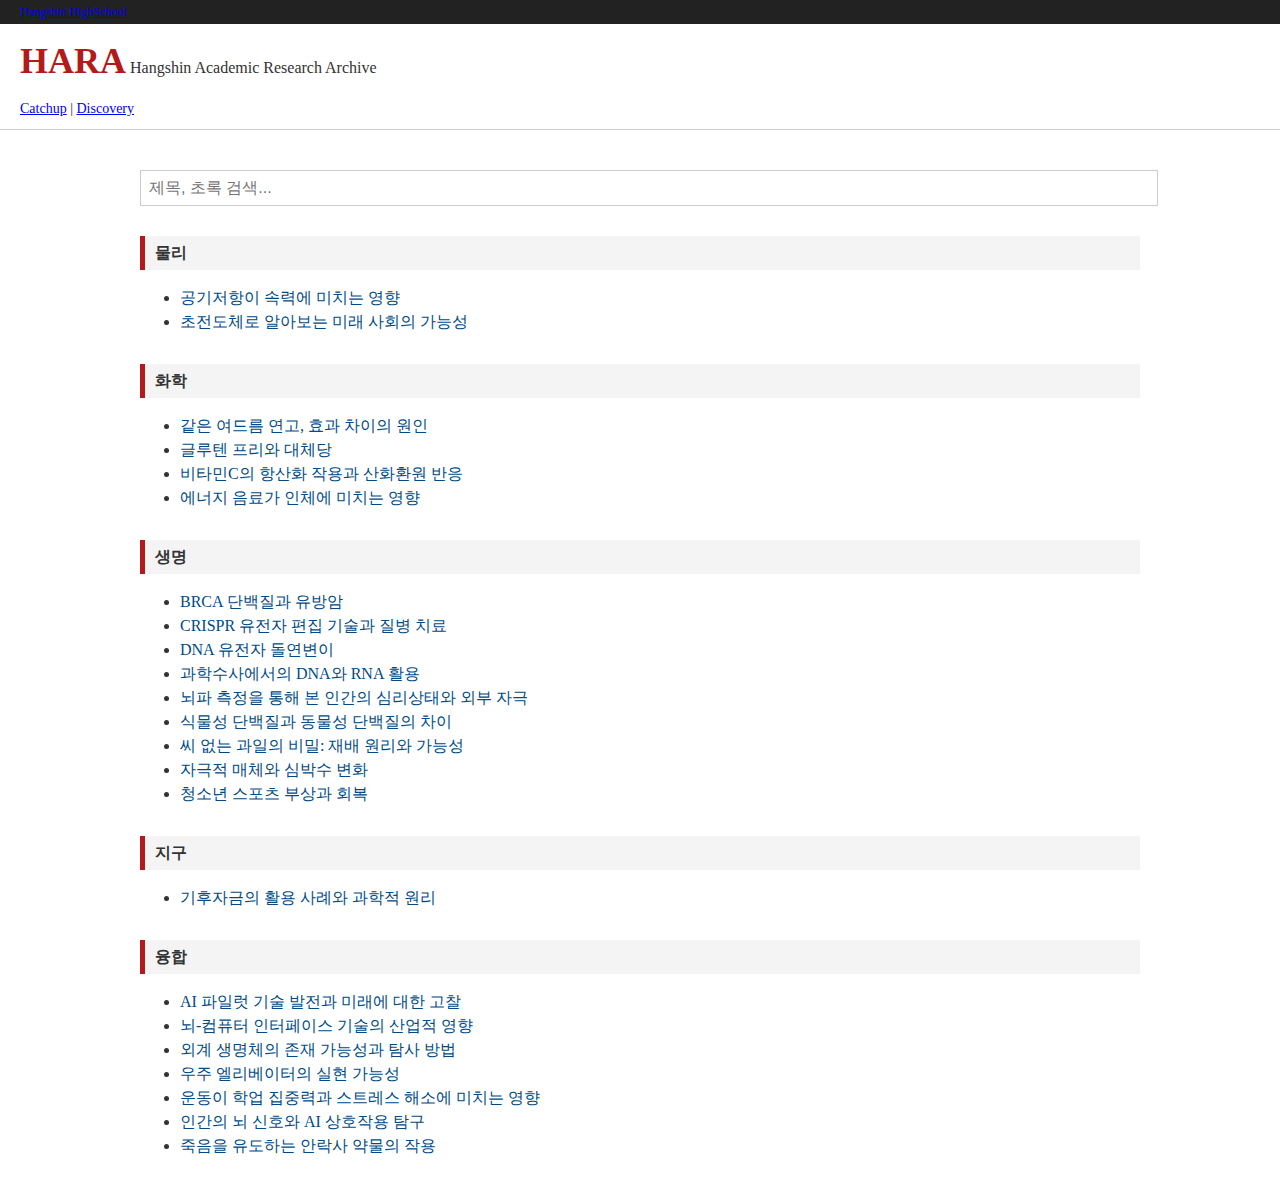
<file: index.html>
<!DOCTYPE html>
<html lang="ko">
<head>
    <meta charset="UTF-8">
    <title>HARA: Hangshin Academic Research Archive</title>
    <link rel="stylesheet" href="css/style.css">
</head>
<body>
    <header id="header">
        <div class="top-brand"><a href="index.html">Hangshin HighSchool</a></div>
        <div class="main-logo">
            <h1><a href="index.html">HARA</a></h1>
            <span>Hangshin Academic Research Archive</span>
        </div>
        <nav class="nav-menu">
            <a href="index.html">Catchup</a> | <a href="random.html" id="random-btn">Discovery</a>
        </nav>
    </header>

    <main class="container">
        <section id="search-box">
            <input type="text" id="search-input" placeholder="제목, 초록 검색...">
        </section>

        <div id="content-area">
            </div>
    </main>

    <script src="js/app.js"></script>
</body>
</html>
</file>
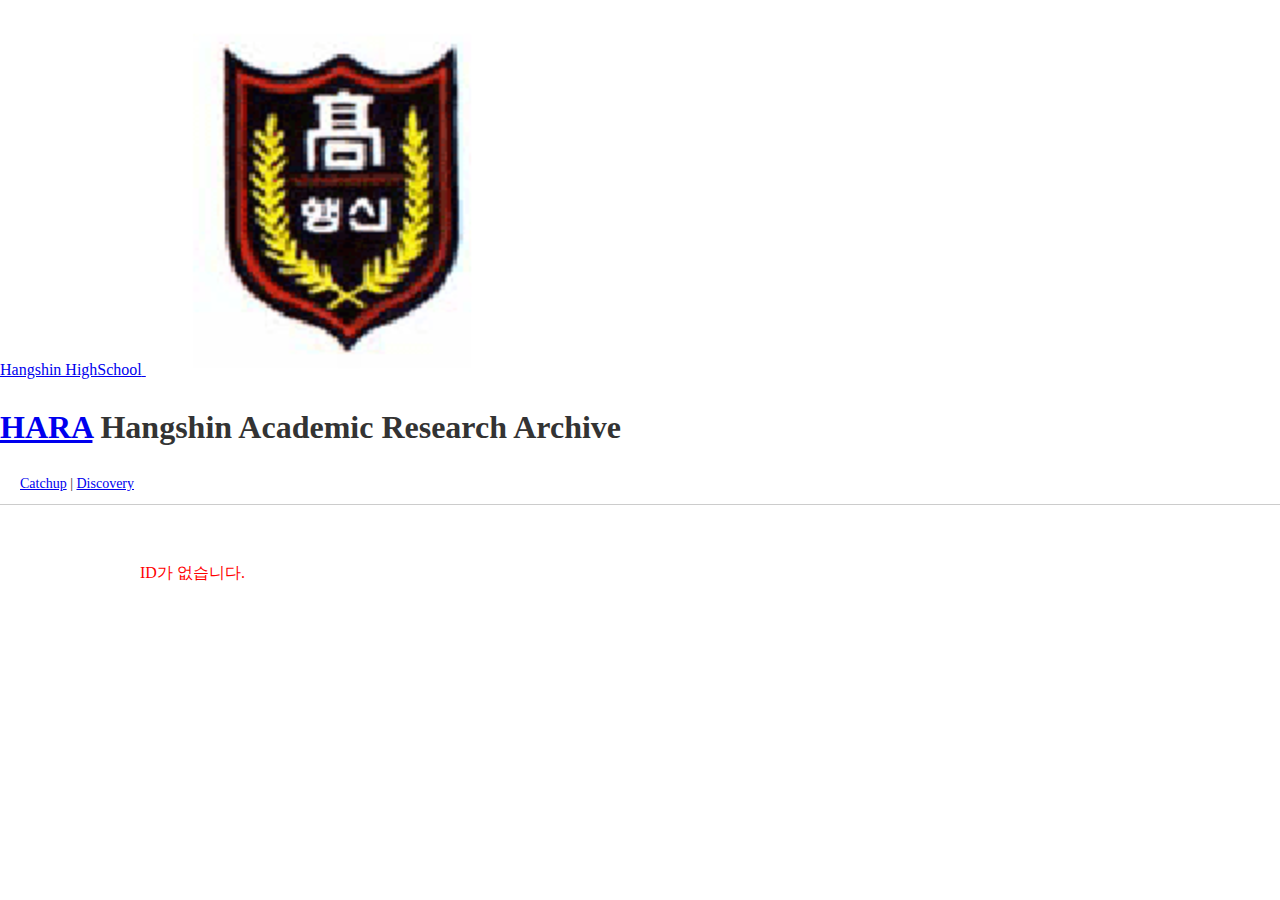
<file: paper.html>
<!DOCTYPE html>
<html lang="ko">
<head>
    <meta charset="UTF-8">
    <meta name="viewport" content="width=device-width, initial-scale=1.0">
    <title>HARA - 상세 보기</title>
    <link rel="icon" type="image/png" href="image.png">
    <link rel="stylesheet" href="css/style.css">
</head>
<body>
    <header id="header">
    <a href="https://haengshin-h.goegy.kr/haengshin-h/main.do"><div class="top-banner">
        <div class="banner-container">
            <span class="school-name">Hangshin HighSchool</span>
            <img src="image.png" alt="Hangshin Logo" class="banner-logo">
        </div>
    </div>
    </a>
    <div class="main-logo-area">
        <h1>
            <a href="index.html">HARA</a>
            <span class="sub-logo-text">Hangshin Academic Research Archive</span>
        </h1>
    </div>
    <nav class="nav-menu">
        <a href="index.html">Catchup</a> | <a href="random.html">Discovery</a>
    </nav>
    </header>
    <main class="container" id="paper-detail">
        <p>상세 내용을 불러오는 중입니다...</p>
    </main>

    <script src="js/app.js"></script>
</body>
</html>
</file>
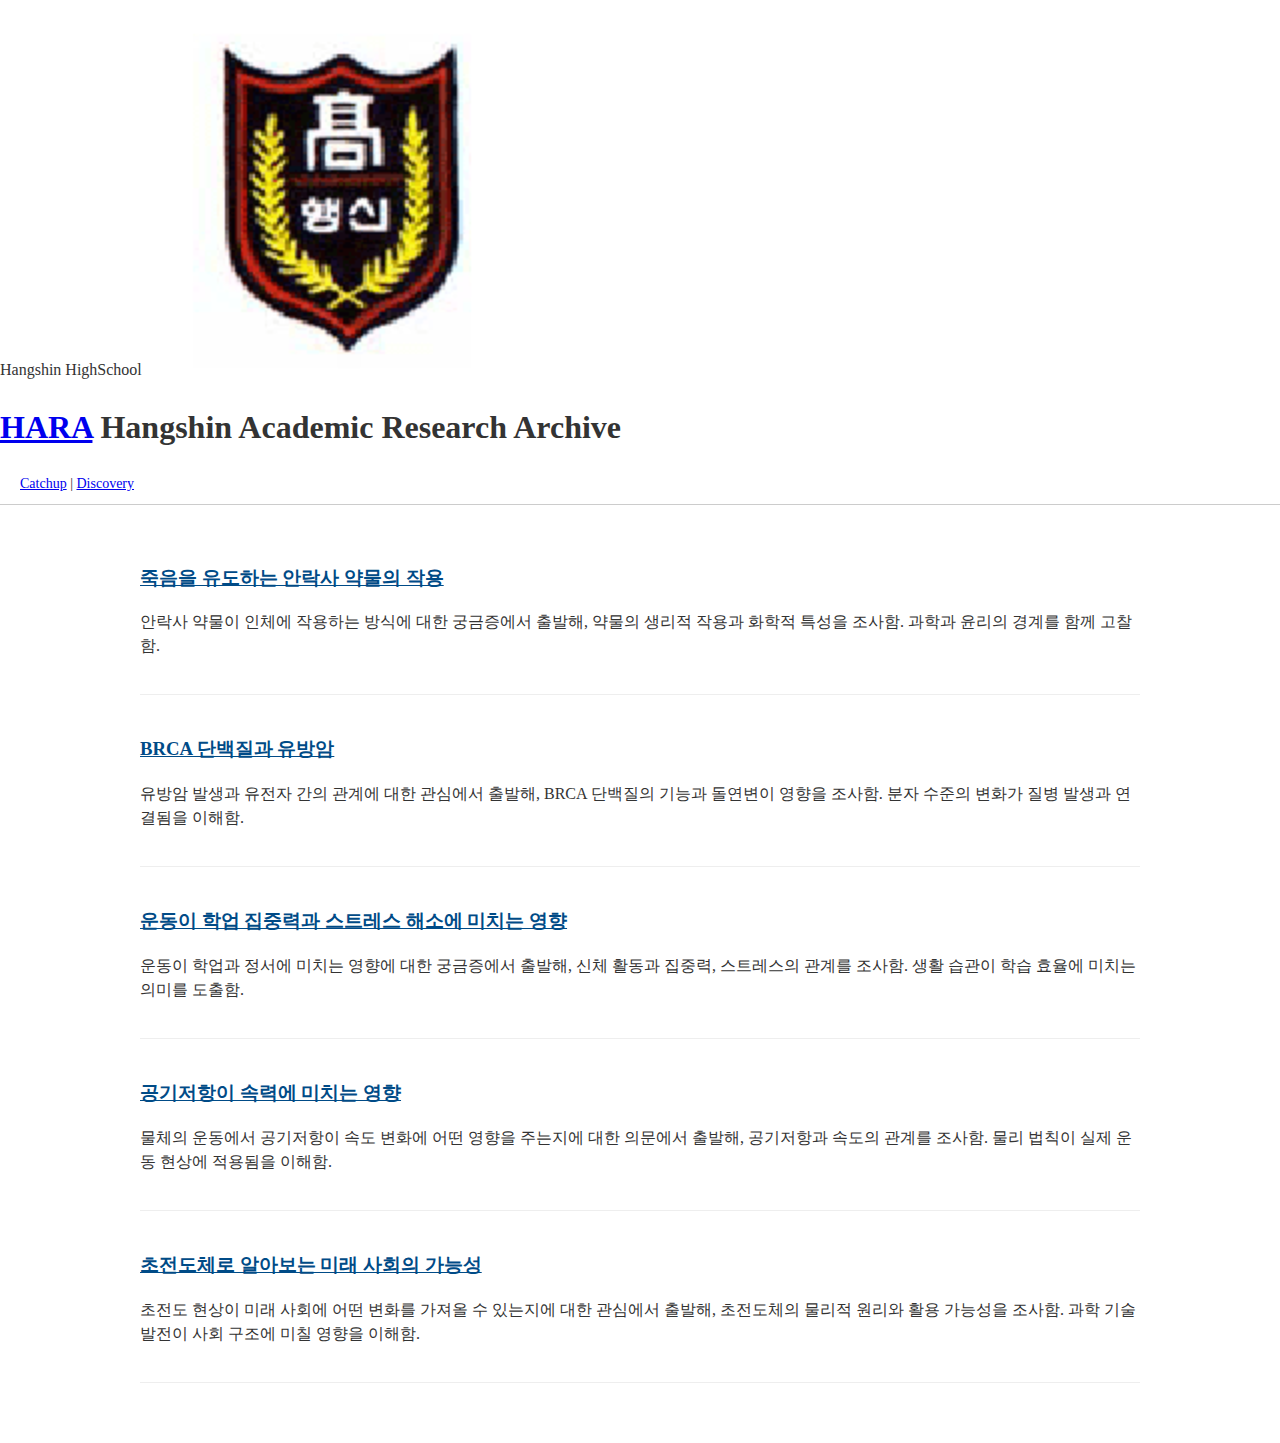
<file: random.html>
<!DOCTYPE html>
<html lang="ko">
<head>
    <meta charset="UTF-8">
    <meta name="viewport" content="width=device-width, initial-scale=1.0">
    <title>HARA - Random Discovery</title>
    <link rel="icon" type="image/png" href="image.png">
    <link rel="stylesheet" href="css/style.css">
</head>
<body>
    <header id="header">
        <div class="top-banner">
            <div class="banner-container">
                <span class="school-name">Hangshin HighSchool</span>
                <img src="image.png" alt="Hangshin Logo" class="banner-logo">
            </div>
        </div>
        <div class="main-logo-area">
            <h1>
                <a href="index.html">HARA</a>
                <span class="sub-logo-text">Hangshin Academic Research Archive</span>
            </h1>
        </div>
        <nav class="nav-menu">
            <a href="index.html">Catchup</a> | <a href="random.html">Discovery</a>
        </nav>
    </header>

    <main class="container" id="random-container">
        </main>

    <script src="js/app.js"></script>
</body>
</html>
</file>
<file: css/style.css>
/* 기본 설정 */
body {
    margin: 0;
    font-family: "Times New Roman", "Malgun Gothic", serif;
    background-color: #fff;
    color: #333;
    line-height: 1.5;
}

.container {
    max-width: 1000px;
    margin: 0 auto;
    padding: 20px;
}

/* 헤더 디자인 (arXiv 스타일) */
#header {
    border-bottom: 1px solid #ccc;
    padding-bottom: 10px;
    margin-bottom: 20px;
}

.top-brand {
    background: #222;
    color: #eee;
    padding: 3px 20px;
    font-size: 12px;
}

.main-logo {
    padding: 10px 20px;
}

.main-logo h1 {
    display: inline;
    font-size: 36px;
    margin: 0;
}

.main-logo h1 a {
    color: #b31b1b;
    text-decoration: none;
}

.nav-menu {
    padding: 0 20px;
    font-size: 14px;
}

/* 검색창 */
#search-box {
    margin-bottom: 20px;
}

#search-input {
    width: 100%;
    padding: 8px;
    border: 1px solid #ccc;
    font-size: 16px;
}

/* 리스트 스타일 */
.subject-section {
    margin-top: 30px;
}

.subject-title {
    background: #f0f0f0;
    padding: 5px 10px;
    border-left: 5px solid #b31b1b;
    font-weight: bold;
}

.paper-item {
    margin: 15px 0;
    padding-left: 10px;
}

.paper-id {
    color: #b31b1b;
    font-weight: bold;
    font-size: 14px;
    margin-right: 10px;
}

.paper-title {
    font-size: 16px;
    text-decoration: none;
    color: #004b87;
}

.paper-title:hover { text-decoration: underline; }

.paper-abstract {
    font-size: 14px;
    color: #666;
    margin-top: 5px;
}

/* 상세페이지 전용 */
.detail-title { font-size: 24px; margin-bottom: 5px; }
.detail-meta { color: #888; margin-bottom: 20px; font-style: italic; }
iframe { border: 1px solid #ccc; margin-top: 20px; }

.btn:hover {
    background-color: #8c1515 !important;
    box-shadow: 0 2px 5px rgba(0,0,0,0.2);
}
.meta-section pre {
    margin: 0;
    color: #333;
}
</file>
